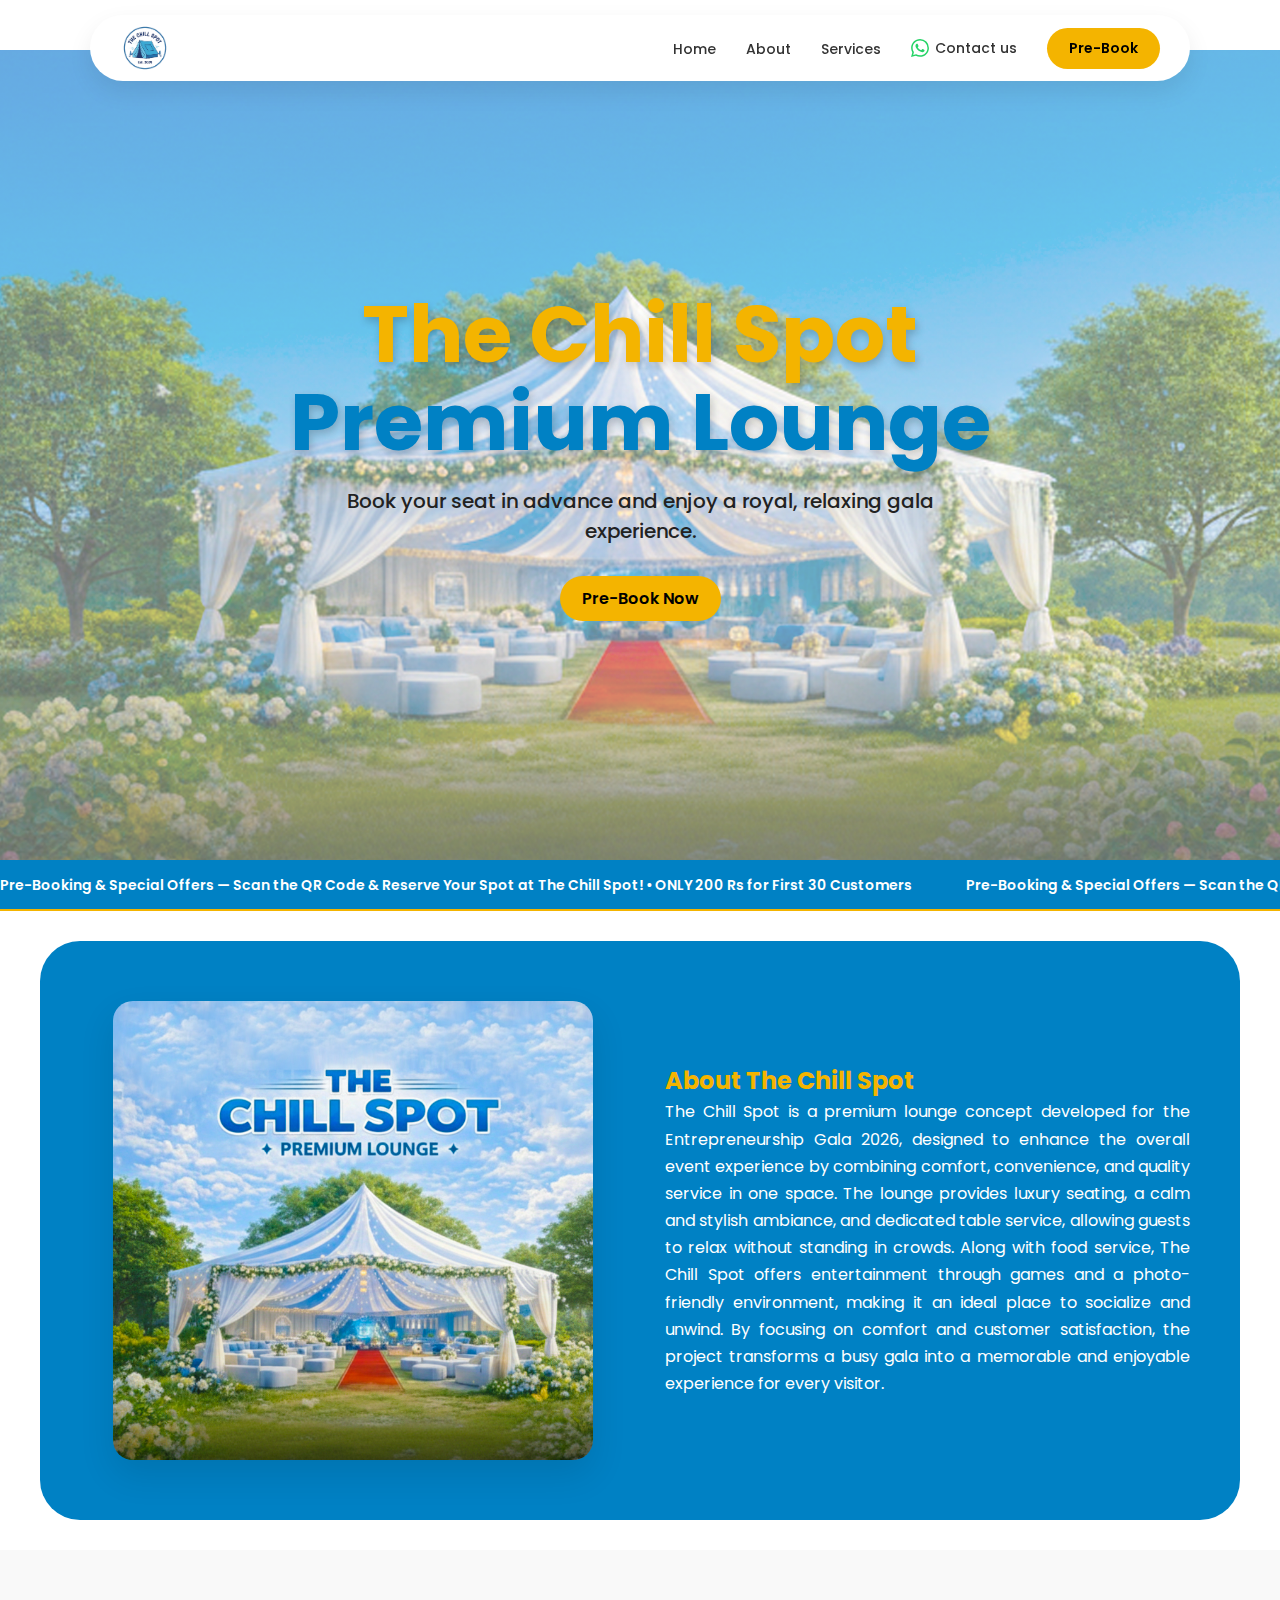
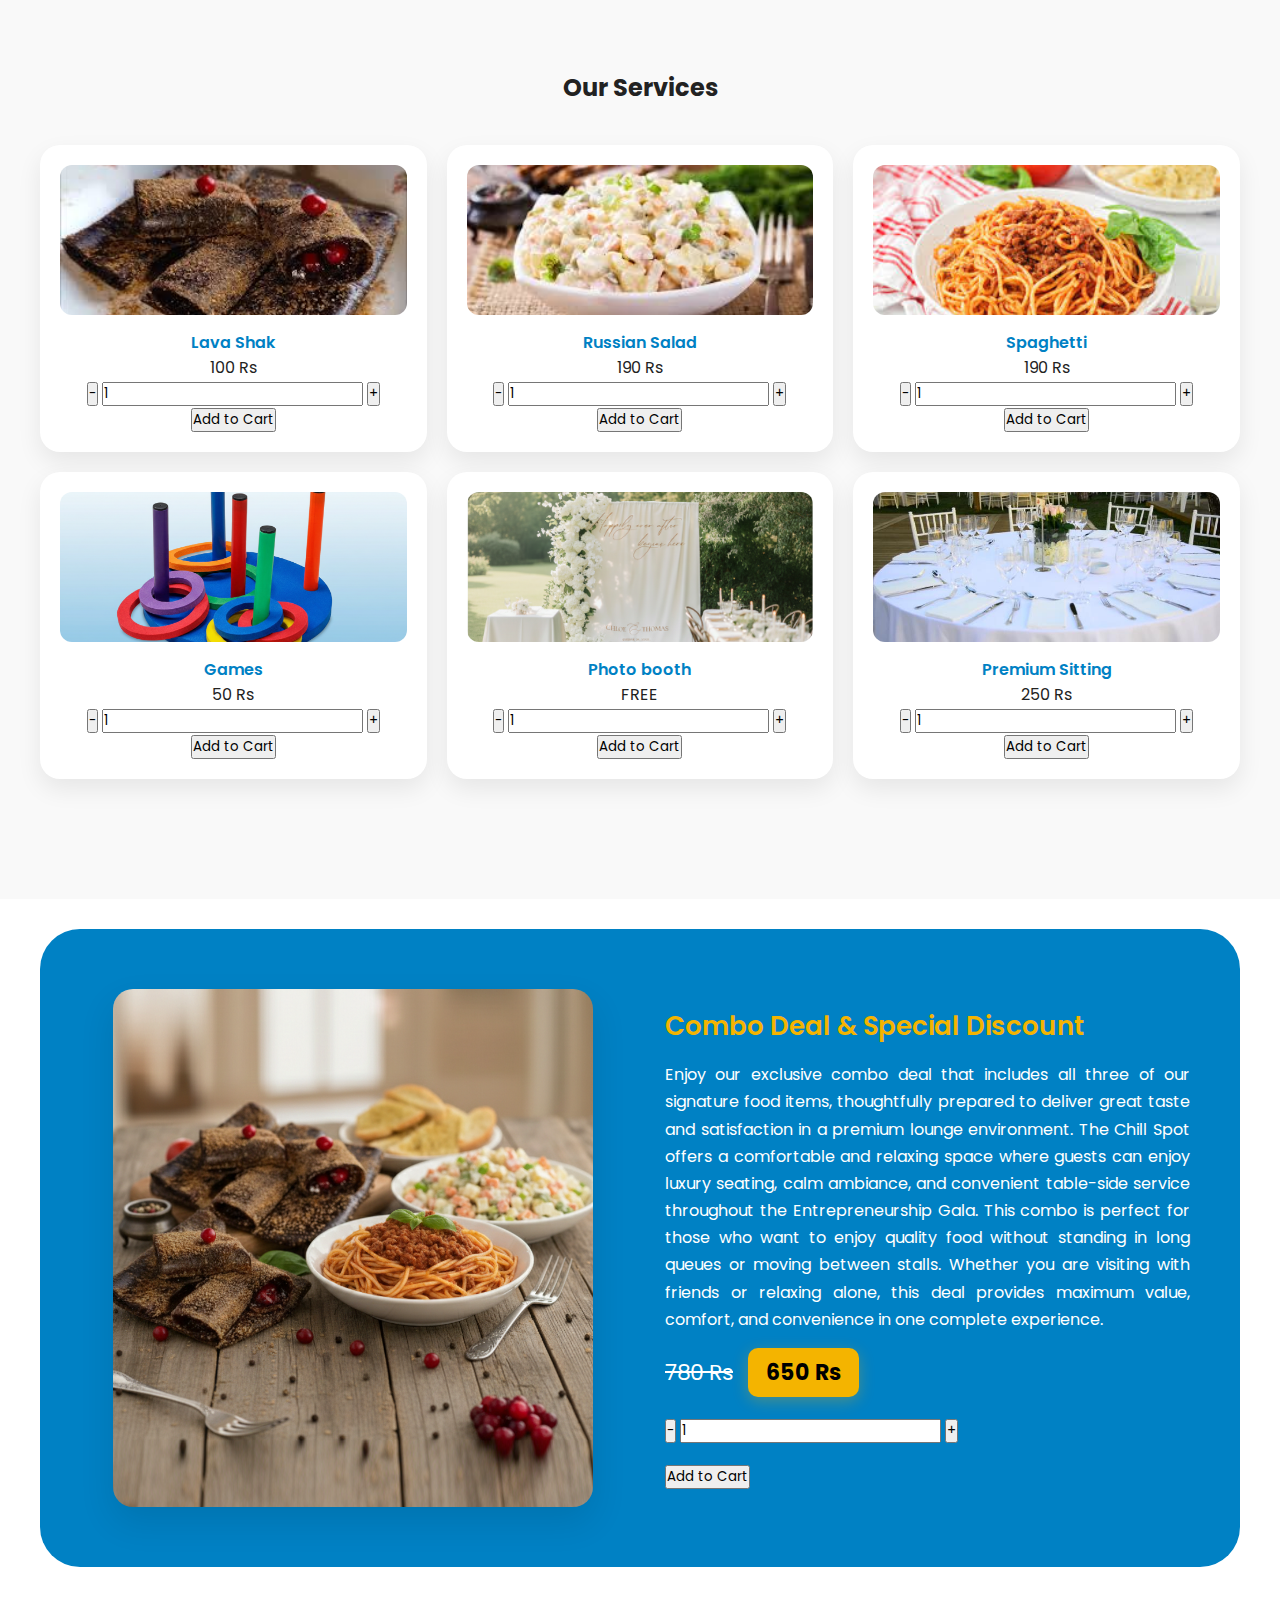
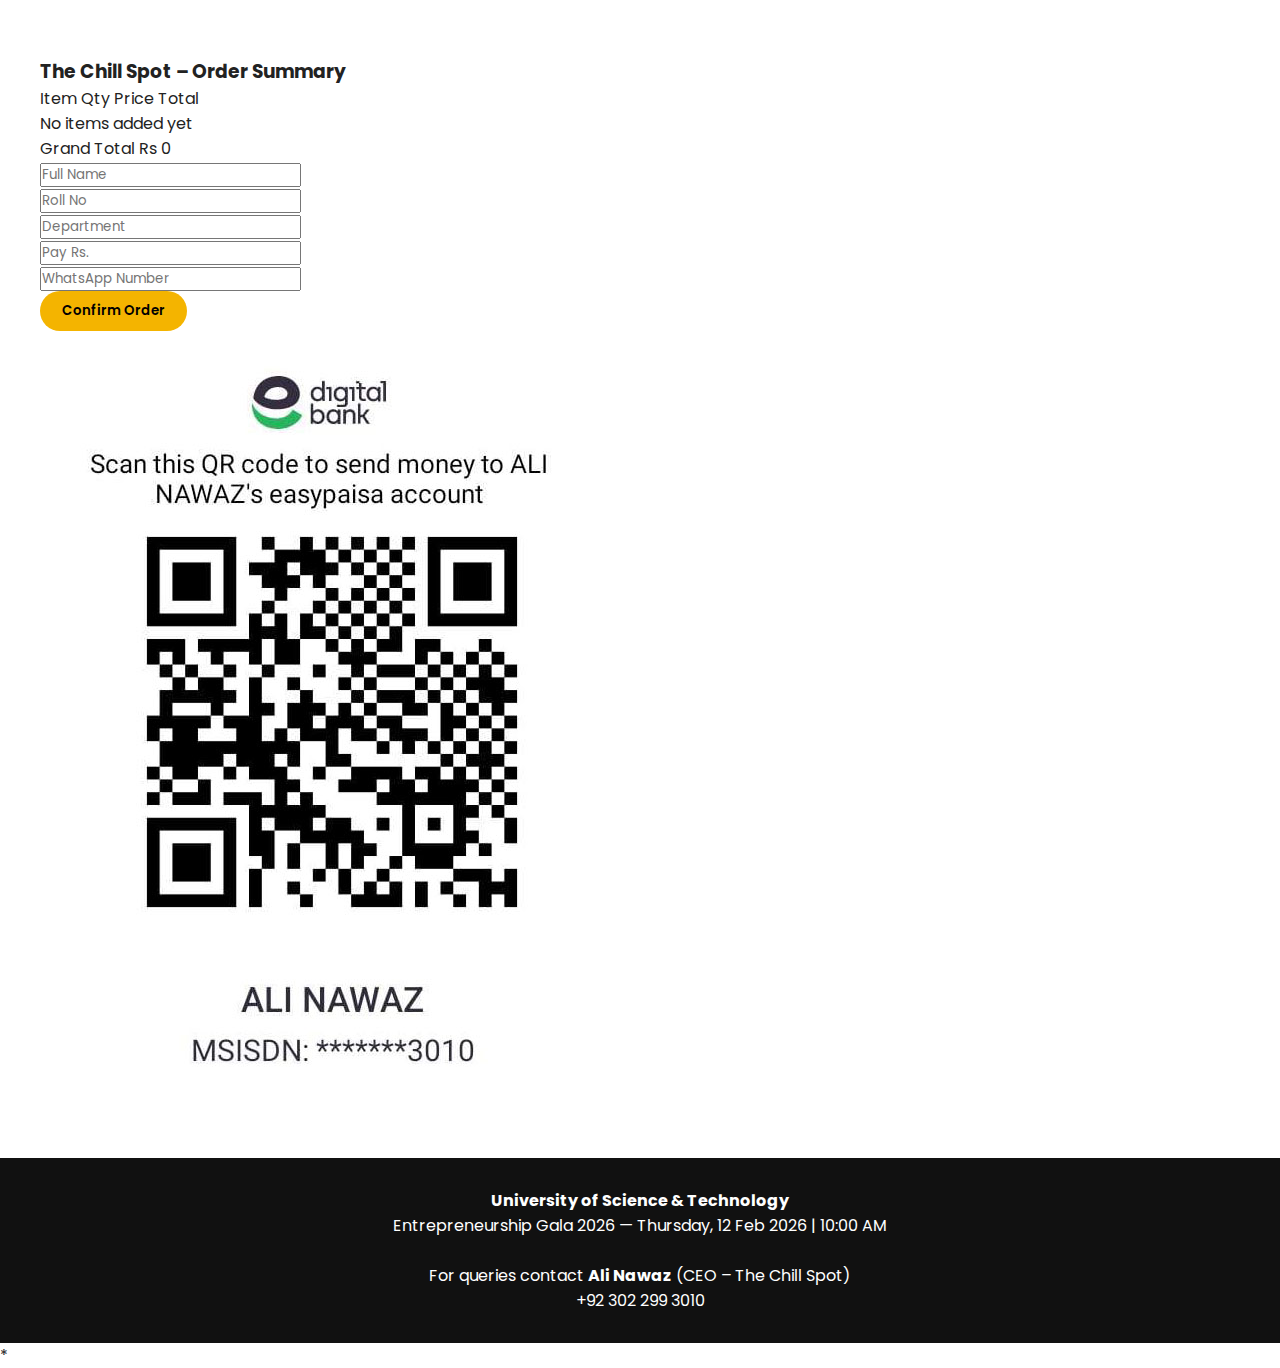
<file: index.html>
<!DOCTYPE html>
<html lang="en">

<head>
    <meta charset="UTF-8" />
    <meta name="viewport" content="width=device-width, initial-scale=1.0" />
    <title>The Chill Spot | Premium Lounge</title>

    <!-- FONT -->
    <link
        href="https://fonts.googleapis.com/css2?family=Poppins:wght@300;400;500;600;700&family=Dancing+Script:wght@700&display=swap"
        rel="stylesheet">
    <link rel="icon" type="image/png" href="icon.png">

    <link rel="stylesheet" href="style.css">
</head>

<body>

    <header>
        <a href="#hero" class="logo"><img src="logo.png" alt="Logo" class="nav-logo"></a>
        <nav>
            <ul>
                <li><a href="#hero">Home</a></li>
                <li><a href="#about">About</a></li>
                <li><a href="#services">Services</a></li>
                <li><a href="https://wa.me/923022993010" class="nav-contact" target="_blank">
                        <svg viewBox="0 0 24 24" class="nav-whatsapp-icon">
                            <path
                                d="M17.472 14.382c-.297-.149-1.758-.867-2.03-.967-.273-.099-.471-.148-.67.15-.197.297-.767.966-.94 1.164-.173.199-.347.223-.644.075-.297-.15-1.255-.463-2.39-1.475-.883-.788-1.48-1.761-1.653-2.059-.173-.297-.018-.458.13-.606.134-.133.298-.347.446-.52.149-.174.198-.298.298-.497.099-.198.05-.371-.025-.52-.075-.149-.669-1.612-.916-2.207-.242-.579-.487-.5-.669-.51-.173-.008-.371-.01-.57-.01-.198 0-.52.074-.792.372-.272.297-1.04 1.016-1.04 2.479 0 1.462 1.065 2.875 1.213 3.074.149.198 2.096 3.2 5.077 4.487.709.306 1.262.489 1.694.625.712.227 1.36.195 1.871.118.571-.085 1.758-.719 2.006-1.413.248-.694.248-1.289.173-1.413-.074-.124-.272-.198-.57-.347m-5.421 7.403h-.004a9.87 9.87 0 01-5.031-1.378l-.361-.214-3.741.982.998-3.648-.235-.374a9.86 9.86 0 01-1.51-5.26c.001-5.45 4.436-9.884 9.888-9.884 2.64 0 5.122 1.03 6.988 2.898a9.825 9.825 0 012.893 6.994c-.003 5.45-4.437 9.884-9.885 9.884m8.413-18.297A11.815 11.815 0 0012.05 0C5.495 0 .16 5.335.157 11.892c0 2.096.547 4.142 1.588 5.945L.057 24l6.305-1.654a11.882 11.882 0 005.683 1.448h.005c6.554 0 11.89-5.335 11.893-11.893a11.821 11.821 0 00-3.48-8.413Z" />
                        </svg> Contact us
                    </a></li>
                <li><a href="#combo" class="btn" target="_blank">Pre-Book</a></li>
            </ul>
        </nav>
        <div class="menu-dot" onclick="toggleMenu()">⋮</div>
    </header>

    <div class="mobile-nav" id="mobileNav">
        <a href="#hero">Home</a>
        <a href="#about">About</a>
        <a href="#services">Services</a>
        <a href="#combo">Deals</a>
        <a href="https://wa.me/923022993010" target="_blank" style="display: flex; align-items: center; gap: 8px;">
            <svg viewBox="0 0 24 24" style="width: 20px; height: 20px; fill: #25d366;">
                <path
                    d="M17.472 14.382c-.297-.149-1.758-.867-2.03-.967-.273-.099-.471-.148-.67.15-.197.297-.767.966-.94 1.164-.173.199-.347.223-.644.075-.297-.15-1.255-.463-2.39-1.475-.883-.788-1.48-1.761-1.653-2.059-.173-.297-.018-.458.13-.606.134-.133.298-.347.446-.52.149-.174.198-.298.298-.497.099-.198.05-.371-.025-.52-.075-.149-.669-1.612-.916-2.207-.242-.579-.487-.5-.669-.51-.173-.008-.371-.01-.57-.01-.198 0-.52.074-.792.372-.272.297-1.04 1.016-1.04 2.479 0 1.462 1.065 2.875 1.213 3.074.149.198 2.096 3.2 5.077 4.487.709.306 1.262.489 1.694.625.712.227 1.36.195 1.871.118.571-.085 1.758-.719 2.006-1.413.248-.694.248-1.289.173-1.413-.074-.124-.272-.198-.57-.347m-5.421 7.403h-.004a9.87 9.87 0 01-5.031-1.378l-.361-.214-3.741.982.998-3.648-.235-.374a9.86 9.86 0 01-1.51-5.26c.001-5.45 4.436-9.884 9.888-9.884 2.64 0 5.122 1.03 6.988 2.898a9.825 9.825 0 012.893 6.994c-.003 5.45-4.437 9.884-9.885 9.884m8.413-18.297A11.815 11.815 0 0012.05 0C5.495 0 .16 5.335.157 11.892c0 2.096.547 4.142 1.588 5.945L.057 24l6.305-1.654a11.882 11.882 0 005.683 1.448h.005c6.554 0 11.89-5.335 11.893-11.893a11.821 11.821 0 00-3.48-8.413Z" />
            </svg> Contact us
        </a>
    </div>

    <!-- HERO -->
    <section class="hero" id="hero">
        <div class="hero-content">
            <h2><span class="highlight">The Chill Spot</span><br>Premium Lounge</h2>

            <p>Book your seat in advance and enjoy a royal, relaxing gala experience.</p>
            <a href="https://docs.google.com/forms/d/e/1FAIpQLSdEYzkCvO0-Eje-gGWxjGFCKhmO0F9OCvMbHh7XofL-_bp8Bg/viewform?usp=dialog"
                class="btn" target="_blank">Pre-Book Now</a>
        </div>
    </section>

    <div class="headline-bar">
        <div class="headline-track">
            <span>Pre-Booking & Special Offers — Scan the QR Code & Reserve Your Spot at The Chill Spot! • ONLY 200 Rs
                for First 30 Customers</span>
            <span>Pre-Booking & Special Offers — Scan the QR Code & Reserve Your Spot at The Chill Spot! • ONLY 200 Rs
                for First 30 Customers</span>
        </div>
    </div>

    <!-- ABOUT -->
    <section class="about" id="about">
        <div class="about-grid">
            <div class="img-box"><img src="ABOUT.png" alt="About"></div>
            <div>
                <h2>About The Chill Spot</h2>
                <p style="text-align:justify;line-height:1.7;">
                    The Chill Spot is a premium lounge concept developed for the Entrepreneurship Gala 2026,
                    designed to enhance the overall event experience by combining comfort, convenience,
                    and quality service in one space. The lounge provides luxury seating, a calm and stylish
                    ambiance, and dedicated table service, allowing guests to relax without standing in crowds.
                    Along with food service, The Chill Spot offers entertainment through games and a
                    photo-friendly environment, making it an ideal place to socialize and unwind. By focusing
                    on comfort and customer satisfaction, the project transforms a busy gala into a memorable
                    and enjoyable experience for every visitor.
                </p>
            </div>
        </div>
    </section>

    <!-- SERVICES -->
    <section class="services" id="services">
        <h2>Our Services</h2>
        <div class="cards">
            <div class="card" data-name="Lava Cake" data-price="100">
                <img src="lavashak.jpg" alt="Lava Cake">
                <span>Lava Shak</span>
                <p class="card-price">100 Rs</p>
                <div class="quantity-control">
                    <button class="qty-btn minus">-</button>
                    <input type="number" value="1" min="1" class="qty-input">
                    <button class="qty-btn plus">+</button>
                </div>
                <button class="add-to-cart">Add to Cart</button>
            </div>
            <div class="card" data-name="Russian Salad" data-price="190">
                <img src="russian salad.jpg" alt="Russian Salad">
                <span>Russian Salad</span>
                <p class="card-price">190 Rs</p>
                <div class="quantity-control">
                    <button class="qty-btn minus">-</button>
                    <input type="number" value="1" min="1" class="qty-input">
                    <button class="qty-btn plus">+</button>
                </div>
                <button class="add-to-cart">Add to Cart</button>
            </div>
            <div class="card" data-name="Spaghetti" data-price="190">
                <img src="spegatti.jpg" alt="Spaghetti">
                <span>Spaghetti</span>
                <p class="card-price">190 Rs</p>
                <div class="quantity-control">
                    <button class="qty-btn minus">-</button>
                    <input type="number" value="1" min="1" class="qty-input">
                    <button class="qty-btn plus">+</button>
                </div>
                <button class="add-to-cart">Add to Cart</button>
            </div>
            <div class="card" data-name="Games" data-price="50">
                <img src="game.png" alt="Games">
                <span>Games</span>
                <p class="card-price">50 Rs</p>
                <div class="quantity-control">
                    <button class="qty-btn minus">-</button>
                    <input type="number" value="1" min="1" class="qty-input">
                    <button class="qty-btn plus">+</button>
                </div>
                <button class="add-to-cart">Add to Cart</button>
            </div>
            <div class="card" data-name="Photo booth" data-price="0">
                <img src="photoboth.png" alt="Photo booth">
                <span>Photo booth</span>
                <p class="card-price">FREE</p>
                <div class="quantity-control">
                    <button class="qty-btn minus">-</button>
                    <input type="number" value="1" min="1" class="qty-input">
                    <button class="qty-btn plus">+</button>
                </div>
                <button class="add-to-cart">Add to Cart</button>
            </div>
            <div class="card" data-name="Premium Sitting" data-price="250">
                <img src="Premium Sitting.jpg" alt="Premium Sitting">
                <span>Premium Sitting</span>
                <p class="card-price">250 Rs</p>
                <div class="quantity-control">
                    <button class="qty-btn minus">-</button>
                    <input type="number" value="1" min="1" class="qty-input">
                    <button class="qty-btn plus">+</button>
                </div>
                <button class="add-to-cart">Add to Cart</button>
            </div>
        </div>
    </section>

    <!-- COMBO -->
    <section id="combo" class="combo-blue">
        <div class="combo-grid">
            <div class="img-box"><img src="combo deal.png" alt="Combo Deal"></div>
            <div>
                <p style="font-size:26px;font-weight:600;color:var(--gold);">Combo Deal & Special Discount</p>
                <p style="margin:15px 0;line-height:1.7;">
                    Enjoy our exclusive combo deal that includes all three of our signature food items,
                    thoughtfully prepared to deliver great taste and satisfaction in a premium lounge environment.
                    The Chill Spot offers a comfortable and relaxing space where guests can enjoy luxury seating,
                    calm ambiance, and convenient table-side service throughout the Entrepreneurship Gala.
                    This combo is perfect for those who want to enjoy quality food without standing in long queues
                    or moving between stalls. Whether you are visiting with friends or relaxing alone, this deal
                    provides maximum value, comfort, and convenience in one complete experience.
                </p>
                <div class="card" data-name="Combo Deal" data-price="650"
                    style="padding:0; box-shadow:none; text-align:left; background:transparent;">
                    <p style="font-size:22px; display: flex; align-items: center; gap: 15px; margin-bottom: 20px;">
                        <del>780 Rs</del> <strong class="price-box">650 Rs</strong>
                    </p>
                    <div class="quantity-control" style="justify-content: flex-start; margin-bottom: 20px;">
                        <button class="qty-btn minus">-</button>
                        <input type="number" value="1" min="1" class="qty-input">
                        <button class="qty-btn plus">+</button>
                    </div>
                    <button class="add-to-cart" style="max-width: 200px;">Add to Cart</button>
                </div>
            </div>
        </div>
    </section>

    <!-- PREBOOK -->
    <section class="prebook" id="prebook">
        <div class="pos-card">
            <div class="pos-header">
                <h3>The Chill Spot – Order Summary</h3>
                <div class="pos-table-header">
                    <span>Item</span>
                    <span>Qty</span>
                    <span>Price</span>
                    <span>Total</span>
                    <span></span>
                </div>
            </div>
            <div class="pos-body" id="livePOSItems">
                <p class="empty-msg">No items added yet</p>
            </div>
            <div class="pos-footer">
                <div class="grand-total">
                    <span>Grand Total</span>
                    <span id="liveTotal">Rs 0</span>
                </div>
            </div>

            <div class="order-form-grid">
                <form id="orderForm">
                    <div class="form-group">
                        <input type="text" id="name" name="name" placeholder="Full Name" required>
                    </div>
                    <div class="form-group">
                        <input type="text" id="rollno" name="rollno" placeholder="Roll No" required>
                    </div>
                    <div class="form-group">
                        <input type="text" id="department" name="department" placeholder="Department" required>
                    </div>
                    <div class="form-group">
                        <input type="text" id="pay-rs" name="pay-rs" placeholder="Pay Rs." readonly>
                    </div>
                    <div class="form-group">
                        <input type="tel" id="whatsapp" name="whatsapp" placeholder="WhatsApp Number" required>
                    </div>
                    <button type="button" class="btn confirm-btn" id="placeOrderBtn">Confirm Order</button>
                </form>
                <div class="qr-preview">
                    <img src="QR.jpeg" alt="QR Code" id="qrImage">
                </div>
            </div>
            <div id="thankYouMessage"
                style="display:none; text-align:center; margin-top:30px; padding:20px; background:#f0fff0; border:1px solid #cdecde; border-radius:15px; color:#2e7d32;">
                <h3>Thank You!</h3>
                <p>Your order has been placed. Redirecting you to WhatsApp now...</p>
            </div>
        </div>
    </section>

    <!-- INVOICE SECTION -->
    <section class="invoice-section" id="invoiceSection" style="display: none;">
        <div class="invoice-container">
            <div class="invoice-header">
                <img src="logo.png" alt="Logo" class="invoice-logo">
                <div class="invoice-title">
                    <h2>OFFICIAL INVOICE</h2>
                    <p id="invoiceDate"></p>
                </div>
            </div>
            <div class="invoice-details">
                <div class="client-info">
                    <p><strong>Billed To:</strong></p>
                    <p id="inv-name"></p>
                    <p id="inv-roll"></p>
                    <p id="inv-dept"></p>
                    <p id="inv-whatsapp"></p>
                </div>
                <div class="order-info">
                    <p><strong>Order ID:</strong> #<span id="orderId"></span></p>
                    <p><strong>Status:</strong> <span class="badge">Paid / Reserved</span></p>
                </div>
            </div>
            <table class="invoice-table">
                <thead>
                    <tr>
                        <th>Item Description</th>
                        <th>Price</th>
                        <th>Qty</th>
                        <th>Total</th>
                    </tr>
                </thead>
                <tbody id="invoiceItems">
                    <!-- Items will be inserted here -->
                </tbody>
            </table>
            <div class="invoice-footer">
                <div class="total-row">
                    <span>Total Amount Paid:</span>
                    <strong id="inv-total">0 Rs</strong>
                </div>
                <div class="thank-you">
                    <p>Thank you for choosing The Chill Spot! See you at the Gala.</p>
                </div>
            </div>
            <button class="btn print-btn" onclick="window.print()">Print Invoice</button>
        </div>
    </section>

    <footer>
        <p><strong>University of Science & Technology</strong></p>
        <p>Entrepreneurship Gala 2026 — Thursday, 12 Feb 2026 | 10:00 AM</p>
        <br>
        <p>For queries contact <strong>Ali Nawaz</strong> (CEO – The Chill Spot)</p>
        <p>+92 302 299 3010</p>
    </footer>

    <a href="https://wa.me/923022993010" class="whatsapp-btn" id="whatsappBtn" target="_blank">
        <svg viewBox="0 0 24 24">
            <path
                d="M17.472 14.382c-.297-.149-1.758-.867-2.03-.967-.273-.099-.471-.148-.67.15-.197.297-.767.966-.94 1.164-.173.199-.347.223-.644.075-.297-.15-1.255-.463-2.39-1.475-.883-.788-1.48-1.761-1.653-2.059-.173-.297-.018-.458.13-.606.134-.133.298-.347.446-.52.149-.174.198-.298.298-.497.099-.198.05-.371-.025-.52-.075-.149-.669-1.612-.916-2.207-.242-.579-.487-.5-.669-.51-.173-.008-.371-.01-.57-.01-.198 0-.52.074-.792.372-.272.297-1.04 1.016-1.04 2.479 0 1.462 1.065 2.875 1.213 3.074.149.198 2.096 3.2 5.077 4.487.709.306 1.262.489 1.694.625.712.227 1.36.195 1.871.118.571-.085 1.758-.719 2.006-1.413.248-.694.248-1.289.173-1.413-.074-.124-.272-.198-.57-.347m-5.421 7.403h-.004a9.87 9.87 0 01-5.031-1.378l-.361-.214-3.741.982.998-3.648-.235-.374a9.86 9.86 0 01-1.51-5.26c.001-5.45 4.436-9.884 9.888-9.884 2.64 0 5.122 1.03 6.988 2.898a9.825 9.825 0 012.893 6.994c-.003 5.45-4.437 9.884-9.885 9.884m8.413-18.297A11.815 11.815 0 0012.05 0C5.495 0 .16 5.335.157 11.892c0 2.096.547 4.142 1.588 5.945L.057 24l6.305-1.654a11.882 11.882 0 005.683 1.448h.005c6.554 0 11.89-5.335 11.893-11.893a11.821 11.821 0 00-3.48-8.413Z" />
        </svg>
        Contact us
    </a>

    <script>
        let cart = [];

        // Toggle Mobile Menu
        function toggleMenu() {
            const nav = document.getElementById('mobileNav');
            nav.classList.toggle('active');
        }

        // Close Mobile Menu on exterior click
        document.addEventListener('click', function (e) {
            const nav = document.getElementById('mobileNav');
            const dot = document.querySelector('.menu-dot');
            if (nav && !nav.contains(e.target) && !dot.contains(e.target)) {
                nav.classList.remove('active');
            }
        });

        // WhatsApp Button Sliding Logic
        window.addEventListener('scroll', function () {
            const btn = document.getElementById('whatsappBtn');
            if (window.scrollY > 300) {
                btn.classList.add('show');
            } else {
                btn.classList.remove('show');
            }
        });

        // Quantity Control Logic
        document.querySelectorAll('.qty-btn').forEach(btn => {
            btn.addEventListener('click', function () {
                const input = this.parentElement.querySelector('.qty-input');
                let value = parseInt(input.value);
                if (this.classList.contains('plus')) {
                    input.value = value + 1;
                } else if (this.classList.contains('minus') && value > 1) {
                    input.value = value - 1;
                }
            });
        });

        // Add to Cart Logic
        document.querySelectorAll('.add-to-cart').forEach(btn => {
            btn.addEventListener('click', function () {
                const card = this.closest('.card');
                const name = card.dataset.name;
                const price = parseInt(card.dataset.price);
                const qty = parseInt(card.querySelector('.qty-input').value);

                const existingItem = cart.find(item => item.name === name);
                if (existingItem) {
                    existingItem.qty += qty;
                } else {
                    cart.push({ name, price, qty });
                }

                updateTotal();
                updateLivePOS();

                // Visual feedback
                this.innerText = "Added!";
                setTimeout(() => this.innerText = "Add to Cart", 1000);
            });
        });

        function updateTotal() {
            const total = cart.reduce((sum, item) => sum + (item.price * item.qty), 0);
            const displayTotal = "Rs " + total.toLocaleString();

            // Update both the hidden form field (if it still exists) and the live display
            const payRsField = document.getElementById('pay-rs');
            if (payRsField) payRsField.value = displayTotal;

            document.getElementById('liveTotal').innerText = displayTotal;
        }

        function updateLivePOS() {
            const liveContainer = document.getElementById('livePOSItems');
            if (cart.length === 0) {
                liveContainer.innerHTML = '<p class="empty-msg">No items added yet</p>';
                return;
            }

            liveContainer.innerHTML = '';
            cart.forEach((item, index) => {
                const subtotal = item.price * item.qty;
                const row = `
                    <div class="pos-item-row">
                        <span>${item.name}</span>
                        <div class="pos-qty-controls">
                            <button class="pos-btn" onclick="changeQty(${index}, -1)">-</button>
                            <span>${item.qty}</span>
                            <button class="pos-btn" onclick="changeQty(${index}, 1)">+</button>
                        </div>
                        <span>${item.price}</span>
                        <span>${subtotal}</span>
                        <button class="pos-delete-btn" onclick="removeItem(${index})">🗑️</button>
                    </div>`;
                liveContainer.innerHTML += row;
            });
        }

        window.changeQty = function (index, delta) {
            if (cart[index]) {
                cart[index].qty += delta;
                if (cart[index].qty < 1) cart[index].qty = 1;
                updateTotal();
                updateLivePOS();
            }
        };

        window.removeItem = function (index) {
            cart.splice(index, 1);
            updateTotal();
            updateLivePOS();
        };

        // Place Order Logic
        document.getElementById('placeOrderBtn').addEventListener('click', function () {
            const fullName = document.getElementById('name').value;
            const rollNo = document.getElementById('rollno').value;
            const dept = document.getElementById('department').value;
            const whatsappNum = document.getElementById('whatsapp').value;
            const total = cart.reduce((sum, item) => sum + (item.price * item.qty), 0);

            if (!fullName || !rollNo || !dept || !whatsappNum) {
                alert("Please fill in all details: Name, Roll No, Department, and WhatsApp Number.");
                return;
            }

            if (cart.length === 0) {
                alert("Please select items from the menu first.");
                return;
            }

            const orderId = Math.floor(100000 + Math.random() * 900000);

            // Format WhatsApp Message (Restoring Line Breaks)
            let messageOrderList = "";
            cart.forEach(item => {
                messageOrderList += `• ${item.name} x ${item.qty} = Rs ${item.price * item.qty}
`;
            });

            const message = `*NEW ORDER – THE CHILL SPOT*

*Name:* ${fullName}
*Roll No:* ${rollNo}
*Department:* ${dept}
*WhatsApp:* ${whatsappNum}

*Order Summary:*
${messageOrderList}
*Total Bill:* Rs ${total.toLocaleString()}

*Payment Status:* Paid via QR Code
*Order Ref:* #${orderId}

Thank you for choosing *The Chill Spot*!
See you at the Gala`;


            // Show Thank You Note
            document.getElementById('thankYouMessage').style.display = 'block';
            document.getElementById('orderForm').style.display = 'none';

            // Show POS Invoice
            document.getElementById('inv-name').innerHTML = `<strong>Customer:</strong> ${fullName}`;
            document.getElementById('inv-roll').innerText = `Roll No: ${rollNo}`;
            document.getElementById('inv-dept').innerText = `Dept: ${dept}`;
            document.getElementById('inv-total').innerText = "Rs " + total.toLocaleString();
            document.getElementById('orderId').innerText = orderId;
            document.getElementById('invoiceDate').innerText = "Date: " + new Date().toLocaleDateString();

            const itemsTable = document.getElementById('invoiceItems');
            itemsTable.innerHTML = '';
            cart.forEach(item => {
                itemsTable.innerHTML += `
                    <tr>
                        <td>${item.name}</td>
                        <td>${item.price} Rs</td>
                        <td>${item.qty}</td>
                        <td>${item.price * item.qty} Rs</td>
                    </tr>`;
            });

            document.getElementById('invoiceSection').style.color = '#000'; // Ensure visible
            document.getElementById('invoiceSection').style.display = 'block';

            // Redirect to WhatsApp
            const adminNumber = "923022993010"; // without +
            const whatsappURL = "https://wa.me/" + adminNumber + "?text=" + encodeURIComponent(message);

            setTimeout(() => {
                window.open(whatsappURL, '_blank');
            }, 1500);
        });
    </script>

</body>*
</file>
<file: style.css>
:root {
    --blue: rgb(0, 129, 196);
    --gold: #f4b400;
    --light: #f9f9f9;
}

* {
    margin: 0;
    padding: 0;
    box-sizing: border-box;
    font-family: 'Poppins', sans-serif;
}

img {
    max-width: 100%;
    height: auto;
    display: block;
}

html,
body {
    overflow-x: hidden;
    width: 100%;
    scroll-behavior: smooth;
}

body {
    background: #fff;
    color: #222;
}

/* ================= HEADER ================= */
header {
    position: fixed;
    top: 15px;
    left: 50%;
    transform: translateX(-50%);
    width: 100%;
    max-width: 1100px;
    padding: 8px 30px;
    background: #fff;
    display: flex;
    justify-content: space-between;
    align-items: center;
    border-radius: 40px;
    box-shadow: 0 10px 25px rgba(0, 0, 0, .08);
    z-index: 1000;
}

.logo {
    width: 50px;
    height: 50px;
    display: flex;
    align-items: center;
    justify-content: center;
}

.nav-logo {
    width: 100%;
    height: 100%;
    object-fit: contain;
}

nav ul {
    display: flex;
    gap: 30px;
    list-style: none;
    align-items: center;
}

nav a {
    text-decoration: none;
    color: #333;
    font-size: 14px;
    font-weight: 500;
}

.nav-contact {
    display: flex;
    align-items: center;
    gap: 6px;
    transition: color 0.3s ease;
}

.nav-contact:hover {
    color: #25d366;
}

.nav-whatsapp-icon {
    width: 18px;
    height: 18px;
    fill: #25d366;
}

.btn {
    display: inline-block;
    background: var(--gold);
    border: none;
    padding: 10px 22px;
    border-radius: 30px;
    font-weight: 600;
    cursor: pointer;
    text-decoration: none;
    color: #000;
}

/* ================= MOBILE NAV ================= */
.menu-dot {
    display: none;
    font-size: 22px;
    cursor: pointer;
}

.mobile-nav {
    display: none;
    position: fixed;
    top: 75px;
    right: 20px;
    background: #fff;
    border-radius: 12px;
    box-shadow: 0 10px 30px rgba(0, 0, 0, .2);
    overflow: hidden;
    z-index: 999;
}

.mobile-nav a {
    display: block;
    padding: 15px 20px;
    color: #000;
    text-decoration: none;
    border-bottom: 1px solid #eee;
}

/* ================= HEADLINE ================= */
.headline-bar {
    background: var(--blue);
    color: #fff;
    overflow: hidden;
    white-space: nowrap;
    border-bottom: 2px solid var(--gold);
}

.headline-track {
    display: inline-block;
    padding: 12px 0;
    animation: scroll 18s linear infinite;
}

.headline-track span {
    padding-right: 50px;
    font-size: 14px;
    font-weight: 600;
}

@keyframes scroll {
    from {
        transform: translateX(0);
    }

    to {
        transform: translateX(-50%);
    }
}

/* ================= SECTIONS ================= */
section {
    padding: 60px 40px;
}

/* HERO */
.hero {
    height: 90vh;
    background: linear-gradient(rgba(255, 255, 255, 0.4), rgba(255, 255, 255, 0.4)), url('HEROO.png') no-repeat center center/cover;
    display: flex;
    align-items: center;
    justify-content: center;
    text-align: center;
    padding: 0 20px;
    margin-top: 50px;
}

.hero-content h2 {
    font-size: 80px;
    font-weight: 700;
    color: var(--blue);
    line-height: 1.1;
    margin-bottom: 20px;
    text-shadow: 2px 4px 8px rgba(0, 0, 0, 0.2);
}

.hero-content h2 .highlight {
    color: var(--gold);
}

.hero-content p {
    font-size: 20px;
    font-weight: 500;
    max-width: 700px;
    margin: 0 auto 30px;
}

.hero-tagline {
    font-size: 48px;
    color: var(--blue);
    margin: 0 auto 25px;
    font-weight: 700;
    white-space: nowrap;
    overflow: hidden;
    border-right: 3px solid var(--gold);
    width: 0;
    animation: typing 6s steps(30, end) infinite, blink-caret .75s step-end infinite;
}

@keyframes typing {

    0%,
    10% {
        width: 0
    }

    50%,
    70% {
        width: 100%
    }

    90%,
    100% {
        width: 0
    }
}

@keyframes blink-caret {

    from,
    to {
        border-color: transparent
    }

    50% {
        border-color: var(--gold);
    }
}

.img-box {
    width: 100%;
    border-radius: 20px;
    overflow: hidden;
    box-shadow: 0 15px 35px rgba(0, 0, 0, .1);
    height: fit-content;
}

.img-box img {
    width: 100%;
    height: 100%;
    object-fit: cover;
}

/* ABOUT & COMBO BLUE */
.about,
.combo-blue {
    background: var(--blue);
    color: #fff;
    border-radius: 40px;
    margin: 30px 40px;
    padding: 60px 50px;
}

.about p,
.combo-blue p {
    text-align: justify;
}

.about h2,
.combo-blue h2 {
    color: var(--gold);
}

.about-grid {
    display: grid;
    grid-template-columns: 1fr 1fr;
    gap: 50px;
    align-items: center;
}

.about .img-box {
    max-width: 480px;
    justify-self: center;
}

/* SERVICES */
.services {
    background: var(--light);
    padding: 120px 40px;
    /* Increased height by increasing padding */
}

.services h2 {
    text-align: center;
}

/* ================= WHATSAPP BUTTON ================= */
.whatsapp-btn {
    position: fixed;
    bottom: 30px;
    right: 30px;
    background: #25d366;
    color: white;
    padding: 12px 20px;
    border-radius: 50px;
    text-decoration: none;
    display: flex;
    align-items: center;
    gap: 10px;
    font-weight: 600;
    box-shadow: 0 4px 15px rgba(0, 0, 0, 0.2);
    z-index: 2000;
    transform: translateX(200%);
    /* Start off-screen */
    transition: transform 0.5s cubic-bezier(0.175, 0.885, 0.32, 1.275);
}

.whatsapp-btn.show {
    transform: translateX(0);
    /* Slide in */
}

.whatsapp-btn svg {
    width: 24px;
    height: 24px;
    fill: currentColor;
}

.whatsapp-btn:hover {
    background: #20ba5a;
    transform: scale(1.05) translateX(0);
}

.cards {
    display: grid;
    grid-template-columns: repeat(3, 1fr);
    gap: 20px;
    margin-top: 40px;
}

.card {
    background: #fff;
    padding: 20px;
    border-radius: 20px;
    box-shadow: 0 10px 25px rgba(0, 0, 0, .08);
    text-align: center;
    transition: transform 0.3s ease;
}

.card:hover {
    transform: translateY(-5px);
}

.card img {
    width: 100%;
    height: 150px;
    object-fit: cover;
    border-radius: 12px;
    margin-bottom: 15px;
}

.card span {
    display: block;
    font-weight: 600;
    color: var(--blue);
}

/* COMBO */
.combo-grid {
    display: grid;
    grid-template-columns: 1fr 1fr;
    gap: 50px;
    align-items: center;
}

.combo-grid .img-box {
    max-width: 480px;
    justify-self: center;
}

.price-box {
    background: var(--gold);
    color: #000;
    padding: 8px 18px;
    border-radius: 10px;
    font-weight: 700;
    box-shadow: 0 4px 15px rgba(244, 180, 0, 0.3);
}

/* PREBOOK */
.prebook-grid {
    display: grid;
    grid-template-columns: 1.2fr 0.8fr;
    gap: 30px;
    align-items: center;
    text-align: left;
}

.qr-desc {
    font-size: 18px;
    line-height: 1.8;
    text-align: justify;
    margin: 20px 0;
    max-width: 450px;
}

.qr {
    max-width: 280px;
    width: 100%;
    margin: 0;
    border-radius: 20px;
    overflow: hidden;
    box-shadow: 0 10px 25px rgba(0, 0, 0, .1);
}

.qr img {
    width: 100%;
    height: 100%;
    object-fit: cover;
}

/* FOOTER */
footer {
    background: #111;
    color: #fff;
    text-align: center;
    padding: 30px;
}

/* ================= RESPONSIVE ================= */
@media(max-width:768px) {
    nav {
        display: none;
    }

    .menu-dot {
        display: block;
    }

    section {
        padding: 80px 20px;
    }

    .hero,
    .about-grid,
    .combo-grid,
    .prebook-grid {
        grid-template-columns: 1fr;
        text-align: center;
    }

    .cards {
        grid-template-columns: 1fr;
    }

    .about,
    .combo-blue {
        margin: 20px;
        padding: 40px 20px;
    }

    .qr {
        margin: 0 auto;
    }
}
</file>
